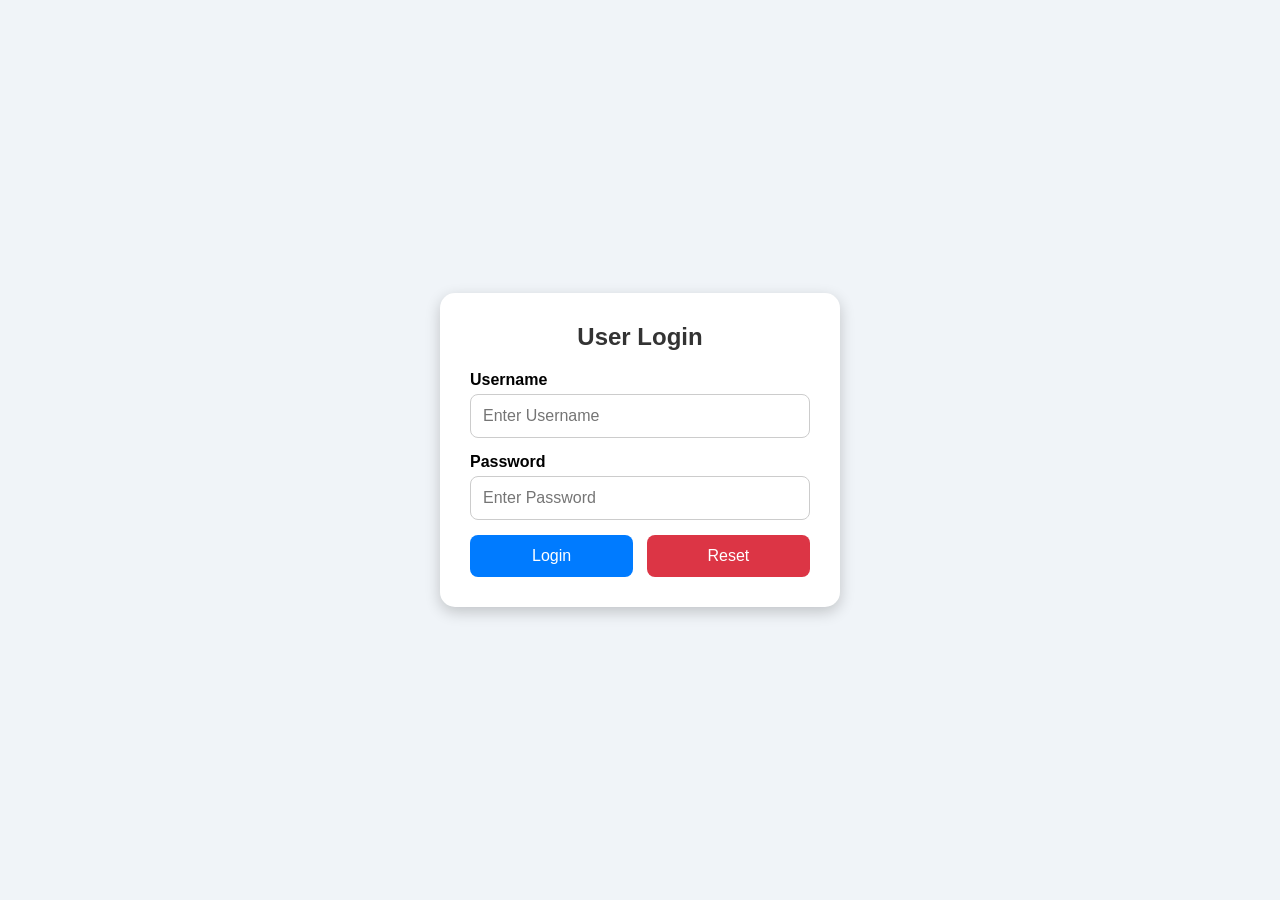
<file: Login interface/index.html>
<!DOCTYPE html>
<html lang="en">
<head>
    <meta charset="UTF-8">
    <meta name="viewport" content="width=device-width, initial-scale=1.0">
    <title>Login Authentication System</title>
    <link rel="stylesheet" href="style.css">
</head>
<body>

<div class="container">

    <div class="login-box">
        <h2>User Login</h2>

        <form id="loginForm">

            <div class="input-group">
                <label>Username</label>
                <input type="text" id="username" placeholder="Enter Username">
            </div>

            <div class="input-group">
                <label>Password</label>
                <input type="password" id="password" placeholder="Enter Password">
            </div>

            <div id="message"></div>

            <div class="buttons">
                <button type="submit" class="login-btn">
                    Login
                </button>

                <button type="reset" class="reset-btn">
                    Reset
                </button>
            </div>

        </form>
    </div>

</div>

<script src="script.js"></script>
</body>
</html>
</file>
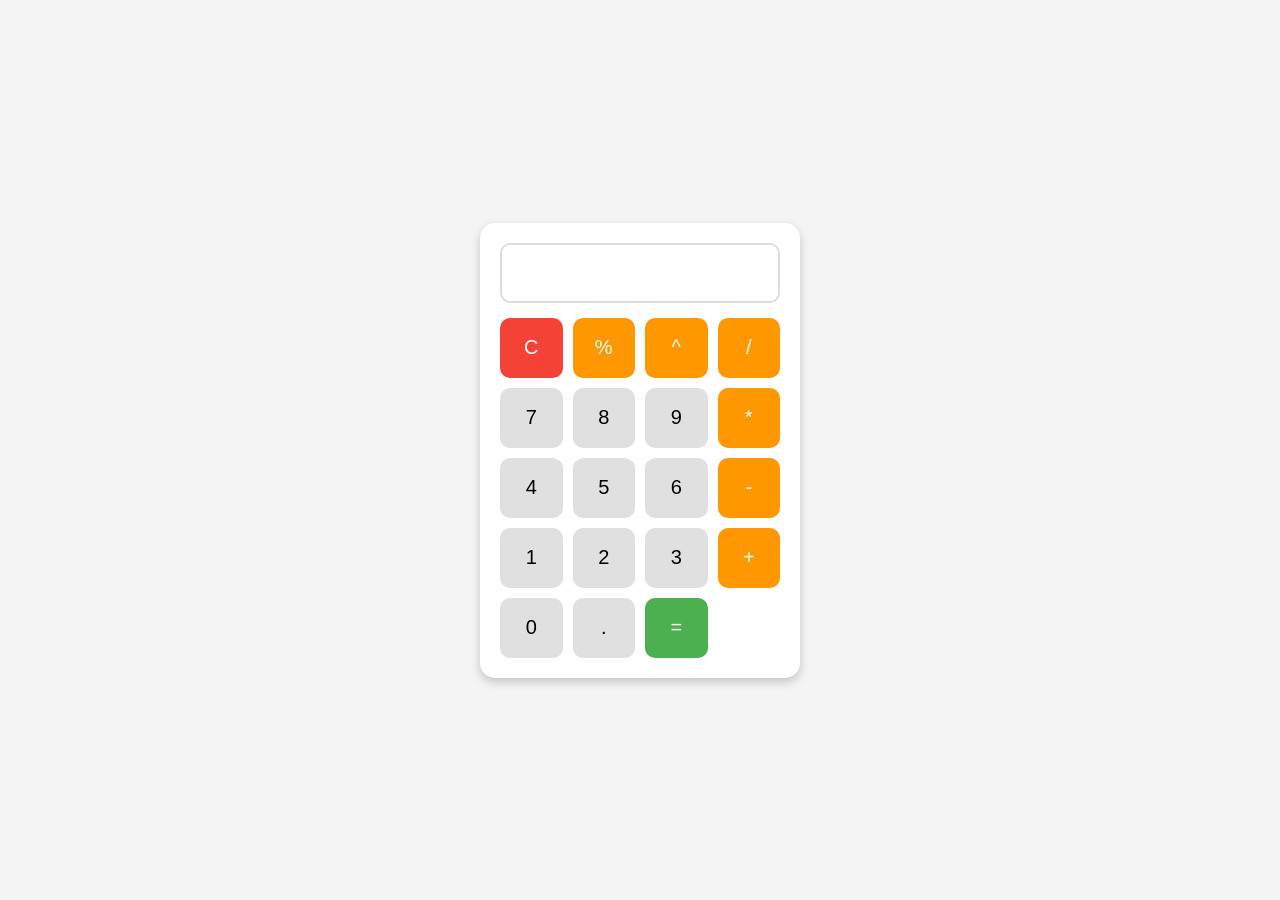
<file: Web calculator/index.html>
<!DOCTYPE html>
<html lang="en">
<head>
    <meta charset="UTF-8">
    <meta name="viewport" content="width=device-width, initial-scale=1.0">
    <title> GUI Calculator</title>

    <style>
        *{
            margin:0;
            padding:0;
            box-sizing:border-box;
            font-family: Arial, sans-serif;
        }

        body{
            display:flex;
            justify-content:center;
            align-items:center;
            height:100vh;
            background:#f4f4f4;
        }

        .calculator{
            width:320px;
            background:white;
            padding:20px;
            border-radius:15px;
            box-shadow:0 4px 10px rgba(0,0,0,0.2);
        }

        .display{
            width:100%;
            height:60px;
            margin-bottom:15px;
            text-align:right;
            font-size:24px;
            padding:10px;
            border:2px solid #ddd;
            border-radius:10px;
        }

        .buttons{
            display:grid;
            grid-template-columns:repeat(4,1fr);
            gap:10px;
        }

        button{
            height:60px;
            border:none;
            border-radius:10px;
            font-size:20px;
            cursor:pointer;
            background:#e0e0e0;
            transition:0.2s;
        }

        button:hover{
            background:#d0d0d0;
        }

        .operator{
            background:#ff9800;
            color:white;
        }

        .operator:hover{
            background:#e68900;
        }

        .equal{
            background:#4CAF50;
            color:white;
        }

        .equal:hover{
            background:#45a049;
        }

        .clear{
            background:#f44336;
            color:white;
        }

        .clear:hover{
            background:#d32f2f;
        }
    </style>
</head>
<body>

<div class="calculator">
    <input type="text" id="display" class="display" readonly>

    <div class="buttons">
        <button onclick="clearDisplay()" class="clear">C</button>
        <button onclick="appendValue('%')" class="operator">%</button>
        <button onclick="appendValue('^')" class="operator">^</button>
        <button onclick="appendValue('/')" class="operator">/</button>

        <button onclick="appendValue('7')">7</button>
        <button onclick="appendValue('8')">8</button>
        <button onclick="appendValue('9')">9</button>
        <button onclick="appendValue('*')" class="operator">*</button>

        <button onclick="appendValue('4')">4</button>
        <button onclick="appendValue('5')">5</button>
        <button onclick="appendValue('6')">6</button>
        <button onclick="appendValue('-')" class="operator">-</button>

        <button onclick="appendValue('1')">1</button>
        <button onclick="appendValue('2')">2</button>
        <button onclick="appendValue('3')">3</button>
        <button onclick="appendValue('+')" class="operator">+</button>

        <button onclick="appendValue('0')">0</button>
        <button onclick="appendValue('.')">.</button>
        <button onclick="calculate()" class="equal">=</button>
    </div>
</div>

<script>
    const display = document.getElementById("display");

    function appendValue(value){
        display.value += value;
    }

    function clearDisplay(){
        display.value = "";
    }

    function calculate(){
        try{
            let expression = display.value;

            // Convert ^ to JavaScript exponent operator **
            expression = expression.replace(/\^/g, "**");

            display.value = eval(expression);
        }
        catch(error){
            display.value = "Error";
        }
    }
</script>

</body>
</html>
</file>
<file: Login interface/style.css>
*{
    margin:0;
    padding:0;
    box-sizing:border-box;
    font-family:Arial, Helvetica, sans-serif;
}

body{
    background:#f0f4f8;
    display:flex;
    justify-content:center;
    align-items:center;
    min-height:100vh;
}

.container{
    width:100%;
    padding:20px;
}

.login-box{
    background:white;
    max-width:400px;
    margin:auto;
    padding:30px;
    border-radius:15px;
    box-shadow:0 5px 15px rgba(0,0,0,0.2);
}

.login-box h2{
    text-align:center;
    margin-bottom:20px;
    color:#333;
}

.input-group{
    margin-bottom:15px;
}

.input-group label{
    display:block;
    margin-bottom:5px;
    font-weight:bold;
}

.input-group input{
    width:100%;
    padding:12px;
    border:1px solid #ccc;
    border-radius:8px;
    font-size:16px;
}

.input-group input:focus{
    outline:none;
    border-color:#007bff;
}

.buttons{
    display:flex;
    justify-content:space-between;
    margin-top:15px;
}

button{
    width:48%;
    padding:12px;
    border:none;
    border-radius:8px;
    cursor:pointer;
    font-size:16px;
}

.login-btn{
    background:#007bff;
    color:white;
}

.login-btn:hover{
    background:#0056b3;
}

.reset-btn{
    background:#dc3545;
    color:white;
}

.reset-btn:hover{
    background:#b02a37;
}

#message{
    margin-top:10px;
    text-align:center;
    font-weight:bold;
}

.success{
    color:green;
}

.error{
    color:red;
}

/* Responsive Design */
@media(max-width:500px){

    .login-box{
        padding:20px;
    }

    .buttons{
        flex-direction:column;
        gap:10px;
    }

    button{
        width:100%;
    }
}
</file>
